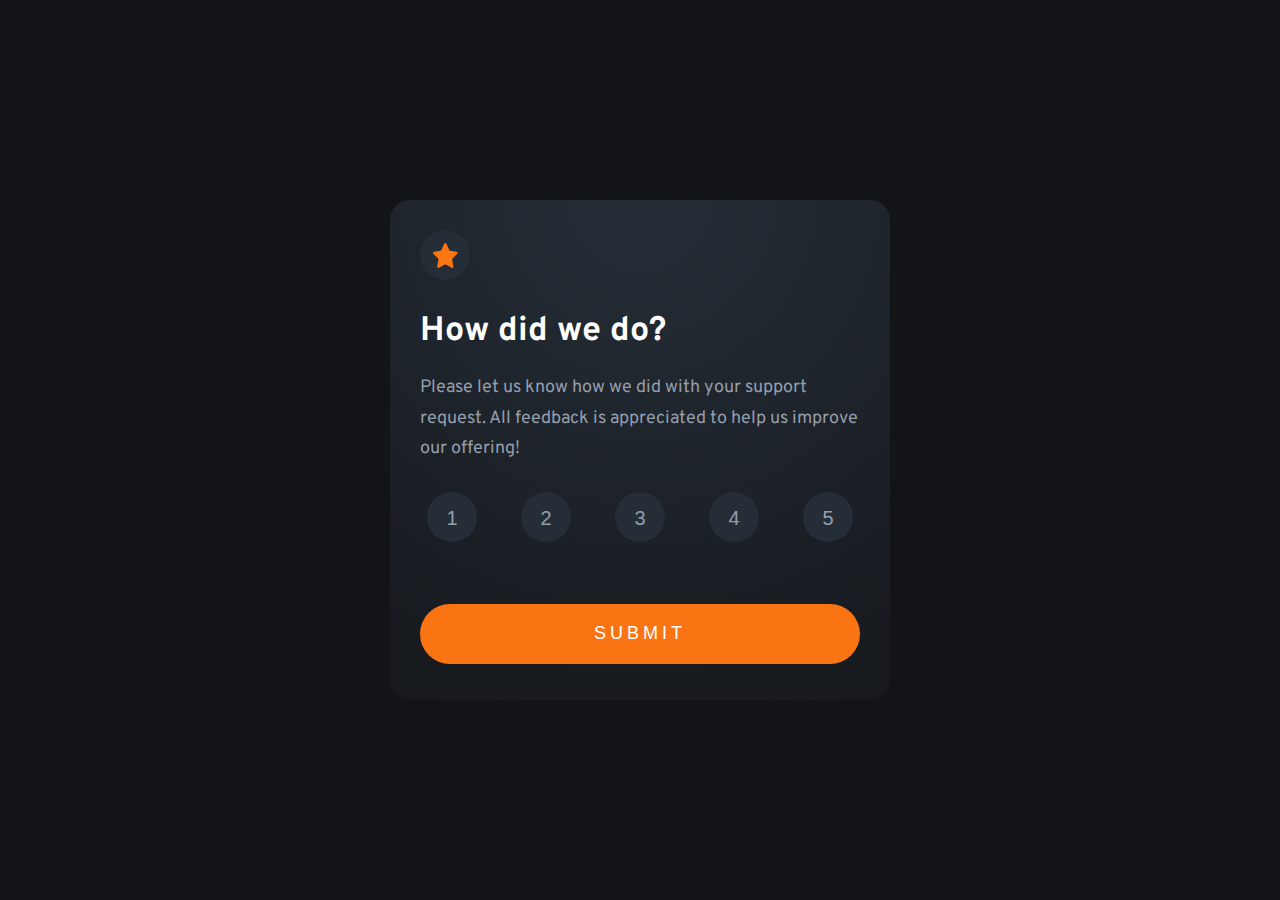
<file: index.html>
<!DOCTYPE html>
<html lang="en">
<head>
  <meta charset="UTF-8">
  <meta name="viewport" content="width=device-width, initial-scale=1.0"> <!-- displays site properly based on user's device -->

  <link rel="icon" type="image/png" sizes="32x32" href="./images/favicon-32x32.png">
  <link rel="stylesheet" href="styles.css">
  <link href="https://fonts.googleapis.com/css2?family=Overpass:ital,wght@0,100..900;1,100..900&display=swap" rel="stylesheet">

  <title> Caspita | Interactive rating component </title>

</head>
<body class="contenedor">
  <section id="page" class="contenedor-card">
    <div class="icono">
      <img src="./images/icon-star.svg" alt="star">
    </div>
    <div>
      <h1>How did we do?</h1>
      <p>Please let us know how we did with your support request. All feedback is appreciated 
      to help us improve our offering!
      </p>
    </div>
      <div class="form">
        <div class="rate">
          <button class="btn" id="b1" value="1">1</button>
          <button class="btn" id="b2" value="2">2</button>
          <button class="btn" id="b3" value="3">3</button>
          <button class="btn" id="b4" value="4">4</button>
          <button class="btn" id="b5" value="5">5</button>
        </div>
        <div class="btn-submit">
          <button onclick="rate()" class="submit">Submit</button>
        </div>
    </div>
  </section>
  <section id="page2" class="contenedor-card ocultar">
    <div class="thankyou">
      <img src="./images/illustration-thank-you.svg" alt="thankyou">
      <div class="selected-card">
        <p class="selected">You selected <span id="numrate">nan</span> out of 5</p>
      </div>
      <h2>Thank you!</h2>
      <p>We appreciate you taking the time to give a rating. If you ever need more support, 
        dont hesitate to get in touch!
      </p>
    </div>
  </section>
<script src="app.js"></script>
</body>
</html>
</file>
<file: styles.css>
:root{
    --Orange: hsl(25, 97%, 53%);

    --White: hsl(0, 0%, 100%);
    --LighGrey: hsl(217, 12%, 63%);
    --MediumGrey: hsl(216, 12%, 54%);
    --DarkBlue: hsl(213, 19%, 18%);
    --VeryDarkBlue: hsl(216, 12%, 8%);

    --font: "Overpass", sans-serif;
}
html {
    box-sizing: border-box;
  }
  *, *:before, *:after {
    box-sizing: inherit;
    padding: 0;
    margin: 0;
}
  h1{
    color: var(--White);
    font-family: var(--font); 
    margin: 30px 0 20px; 
    font-size: 34px;
  }
  h2{
    color: var(--White);
    font-family: var(--font);
    font-size: 34px;
    margin: 30px 0 20px; 
  }
p{
    font-size: 15px;
    font-family: var(--font);
    color: var(--LighGrey);
}
.contenedor{
    background-color: var(--VeryDarkBlue);
    display: flex;
    justify-content: center;
    align-items: center;
    height: 100vh;
    
}
.contenedor-card{
    background: radial-gradient(circle 700px at top, var(--DarkBlue), var(--VeryDarkBlue));
    max-width: 500px;
    max-height: 500px;
    height: 100%;
    padding: 30px;
    border-radius: 20px;
}
.contenedor-card p{
    font-size: 18px;
    line-height: 1.7;

}
.icono{
    display: flex;
    background-color: var(--DarkBlue);
    border-radius: 50%;
    max-width: 50px;
    max-height: 50px;
    height: 100%;
    justify-content: center;
    align-items: center;
}
.icono img{
    width: 50%;
    height: 50%;
}
.rate{
    margin-top: 20px;
    display: inline-flex;
    padding: 7px;
    width: 100%;
    justify-content: space-between;
}
.form{
    display: inline-flex;
    flex-direction: column;
    width: 100%;
    gap: 30px;
}
.btn{
    padding: 15px;
    border-radius: 50%;
    border-style: none;
    cursor: pointer;
    max-width: 50px;
    max-height: 50px;
    width: 100%;
    height: 100%;
    background-color: var(--DarkBlue);
    color: var(--LighGrey);
    font-size: 20px;
    justify-content: center;
    align-items: center;
}
.btn:hover{
    background-color: var(--Orange);
    color: var(--White);
}
.btn:focus{
    background-color: var(--LighGrey);
    color: var(--White);
}
.btn-submit{
    display: flex;
    justify-content: center;
    align-items: end;
    margin-top: 30px;
    max-height: 55px;
}

.submit{
    background-color: var(--Orange);
    width: 100%;
    height: 60px;
    border-style: none;
    border-radius: 50px;
    padding: 15px 0;
    text-transform: uppercase;
    color: var(--White);
    font-size: 18px;
    letter-spacing: 4px;
    cursor: pointer;
}
.submit:hover{
    background-color: var(--White);
    color: var(--Orange);
}
.thankyou{
    text-align: center;
    justify-content: center;
}
.thankyou img{
    margin: 20px 0;
}
.selected-card{
    display: flex;
    justify-content: center;
    align-items: center;
    max-height: 50px;
    height: 100%;
}
.selected{
    font-family: var(--font);
    background-color: var(--DarkBlue);
    color: var(--Orange);
    height: 100%;
    padding: 10px 0;
    border-radius: 50px;
    width: 60%;
    align-items: center;
    line-height: 50px;
}
.ocultar{
    display: none;
}
</file>
